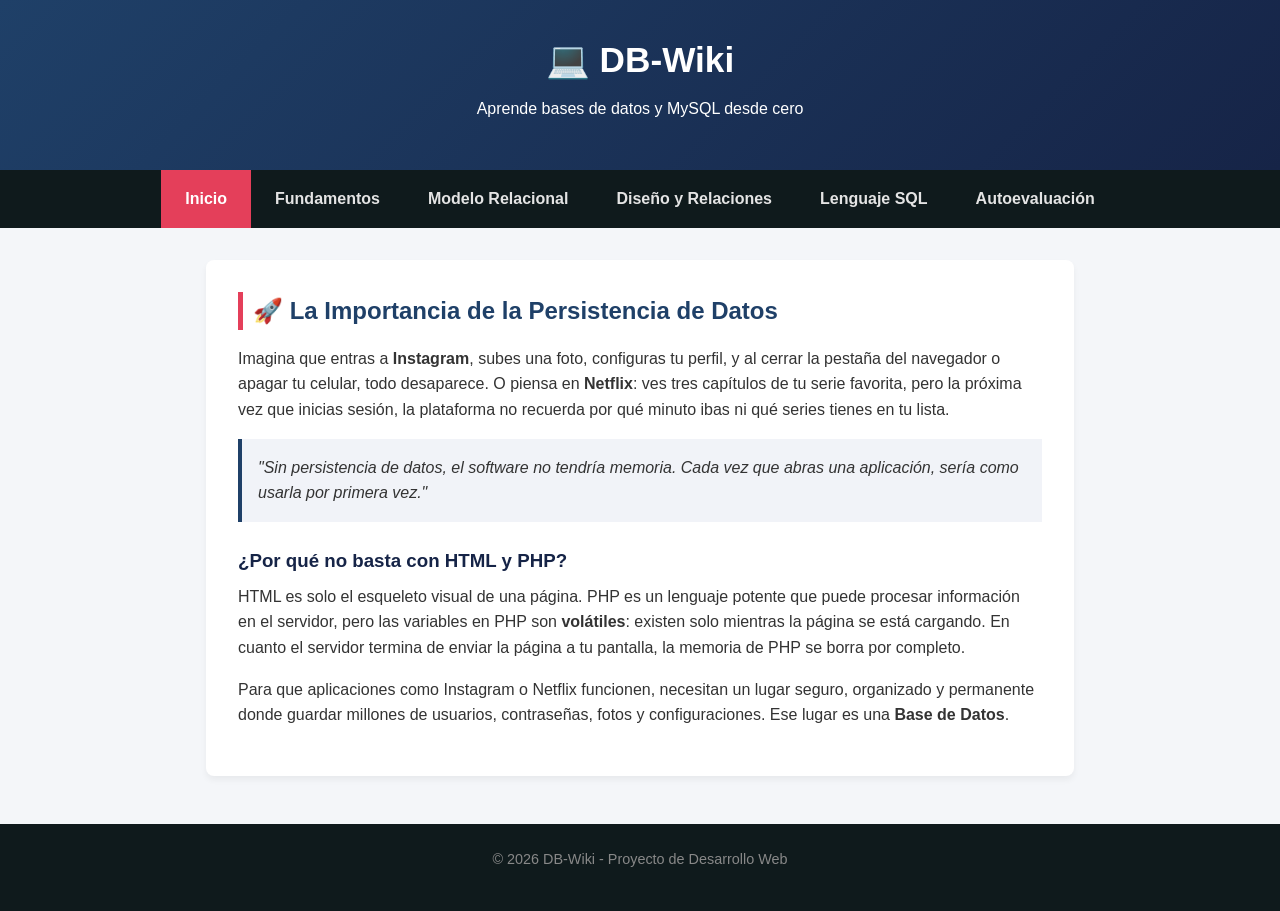
<file: index.html>
<!DOCTYPE html>
<html lang="es">
<head>
    <meta charset="UTF-8">
    <meta name="viewport" content="width=device-width, initial-scale=1.0">
    <title>DB-Wiki: El Universo de las Bases de Datos</title>
    <link rel="stylesheet" href="style.css">
</head>
<body>
    <header>
        <h1>💻 DB-Wiki</h1>
        <p>Aprende bases de datos y MySQL desde cero</p>
    </header>

    <nav>
        <a href="index.html" class="active">Inicio</a>
        <a href="fundamentos.html">Fundamentos</a>
        <a href="modelo.html">Modelo Relacional</a>
        <a href="diseno.html">Diseño y Relaciones</a>
        <a href="sql.html">Lenguaje SQL</a>
        <a href="test.php">Autoevaluación</a>
    </nav>

    <main>
        <section class="card">
            <h2>🚀 La Importancia de la Persistencia de Datos</h2>
            <p>Imagina que entras a <strong>Instagram</strong>, subes una foto, configuras tu perfil, y al cerrar la pestaña del navegador o apagar tu celular, todo desaparece. O piensa en <strong>Netflix</strong>: ves tres capítulos de tu serie favorita, pero la próxima vez que inicias sesión, la plataforma no recuerda por qué minuto ibas ni qué series tienes en tu lista.</p>
            
            <blockquote>
                "Sin persistencia de datos, el software no tendría memoria. Cada vez que abras una aplicación, sería como usarla por primera vez."
            </blockquote>

            <h3>¿Por qué no basta con HTML y PHP?</h3>
            <p>HTML es solo el esqueleto visual de una página. PHP es un lenguaje potente que puede procesar información en el servidor, pero las variables en PHP son <strong>volátiles</strong>: existen solo mientras la página se está cargando. En cuanto el servidor termina de enviar la página a tu pantalla, la memoria de PHP se borra por completo.</p>
            <p>Para que aplicaciones como Instagram o Netflix funcionen, necesitan un lugar seguro, organizado y permanente donde guardar millones de usuarios, contraseñas, fotos y configuraciones. Ese lugar es una <strong>Base de Datos</strong>.</p>
        </section>
    </main>

    <footer>
        <p>&copy; 2026 DB-Wiki - Proyecto de Desarrollo Web</p>
    </footer>
</body>
</html>
</file>
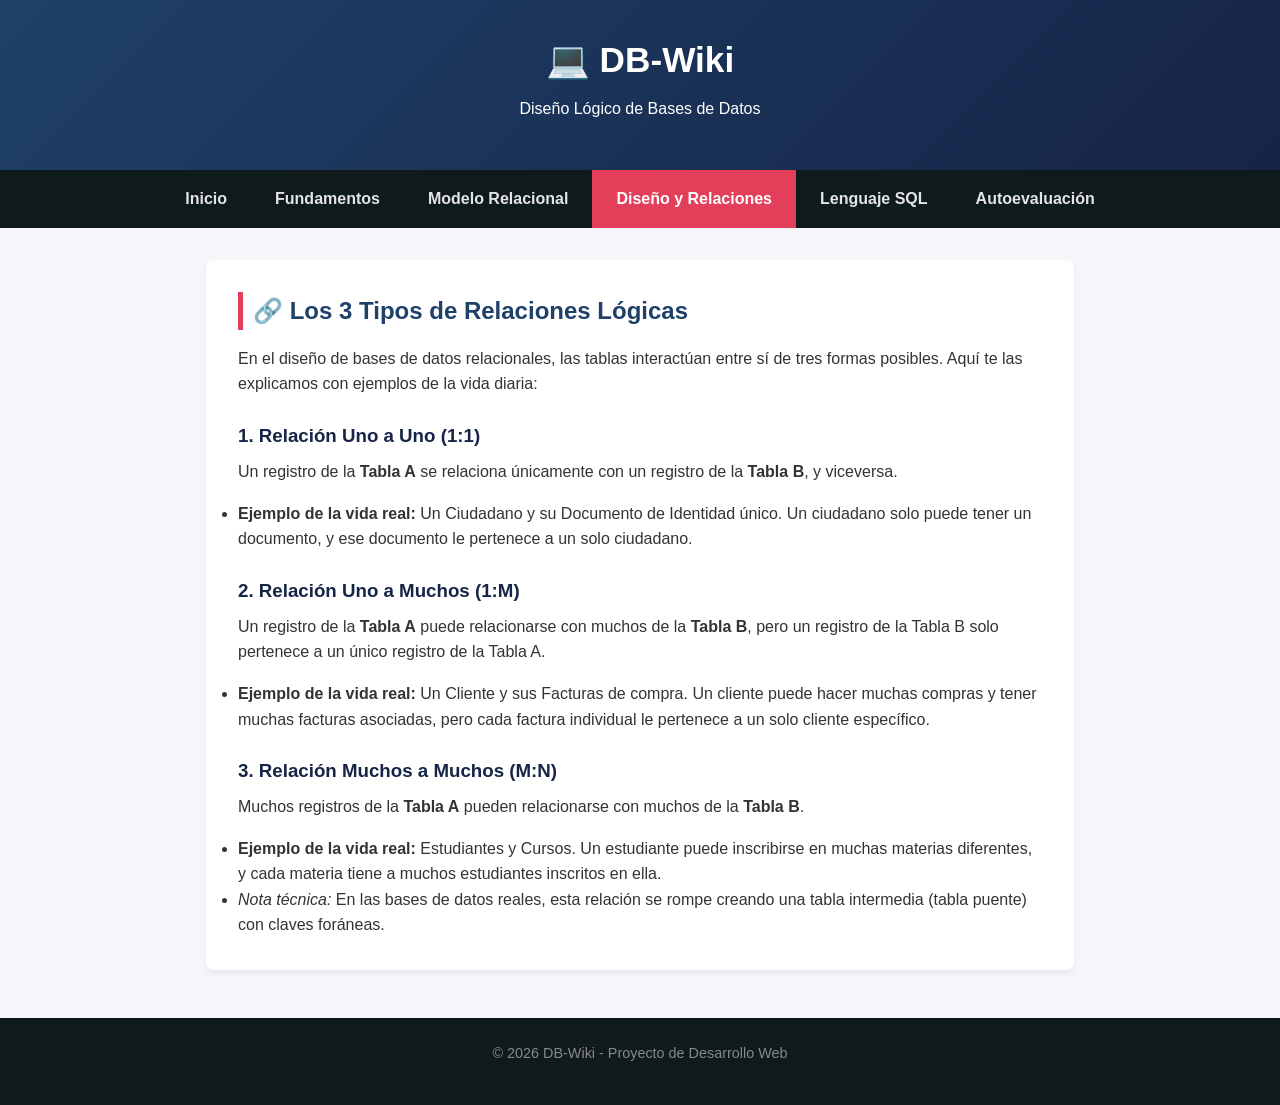
<file: diseno.html>
<!DOCTYPE html>
<html lang="es">
<head>
    <meta charset="UTF-8">
    <meta name="viewport" content="width=device-width, initial-scale=1.0">
    <title>Diseño y Relaciones - DB-Wiki</title>
    <link rel="stylesheet" href="style.css">
</head>
<body>
    <header>
        <h1>💻 DB-Wiki</h1>
        <p>Diseño Lógico de Bases de Datos</p>
    </header>

    <nav>
        <a href="index.html">Inicio</a>
        <a href="fundamentos.html">Fundamentos</a>
        <a href="modelo.html">Modelo Relacional</a>
        <a href="diseno.html" class="active">Diseño y Relaciones</a>
        <a href="sql.html">Lenguaje SQL</a>
        <a href="test.php">Autoevaluación</a>
    </nav>

    <main>
        <section class="card">
            <h2>🔗 Los 3 Tipos de Relaciones Lógicas</h2>
            <p>En el diseño de bases de datos relacionales, las tablas interactúan entre sí de tres formas posibles. Aquí te las explicamos con ejemplos de la vida diaria:</p>

            <h3>1. Relación Uno a Uno (1:1)</h3>
            <p>Un registro de la <strong>Tabla A</strong> se relaciona únicamente con un registro de la <strong>Tabla B</strong>, y viceversa.</p>
            <ul>
                <li><strong>Ejemplo de la vida real:</strong> Un Ciudadano y su Documento de Identidad único. Un ciudadano solo puede tener un documento, y ese documento le pertenece a un solo ciudadano.</li>
            </ul>

            <h3>2. Relación Uno a Muchos (1:M)</h3>
            <p>Un registro de la <strong>Tabla A</strong> puede relacionarse con muchos de la <strong>Tabla B</strong>, pero un registro de la Tabla B solo pertenece a un único registro de la Tabla A.</p>
            <ul>
                <li><strong>Ejemplo de la vida real:</strong> Un Cliente y sus Facturas de compra. Un cliente puede hacer muchas compras y tener muchas facturas asociadas, pero cada factura individual le pertenece a un solo cliente específico.</li>
            </ul>

            <h3>3. Relación Muchos a Muchos (M:N)</h3>
            <p>Muchos registros de la <strong>Tabla A</strong> pueden relacionarse con muchos de la <strong>Tabla B</strong>.</p>
            <ul>
                <li><strong>Ejemplo de la vida real:</strong> Estudiantes y Cursos. Un estudiante puede inscribirse en muchas materias diferentes, y cada materia tiene a muchos estudiantes inscritos en ella.</li>
                <li><em>Nota técnica:</em> En las bases de datos reales, esta relación se rompe creando una tabla intermedia (tabla puente) con claves foráneas.</li>
            </ul>
        </section>
    </main>

    <footer>
        <p>&copy; 2026 DB-Wiki - Proyecto de Desarrollo Web</p>
    </footer>
</body>
</html>
</file>
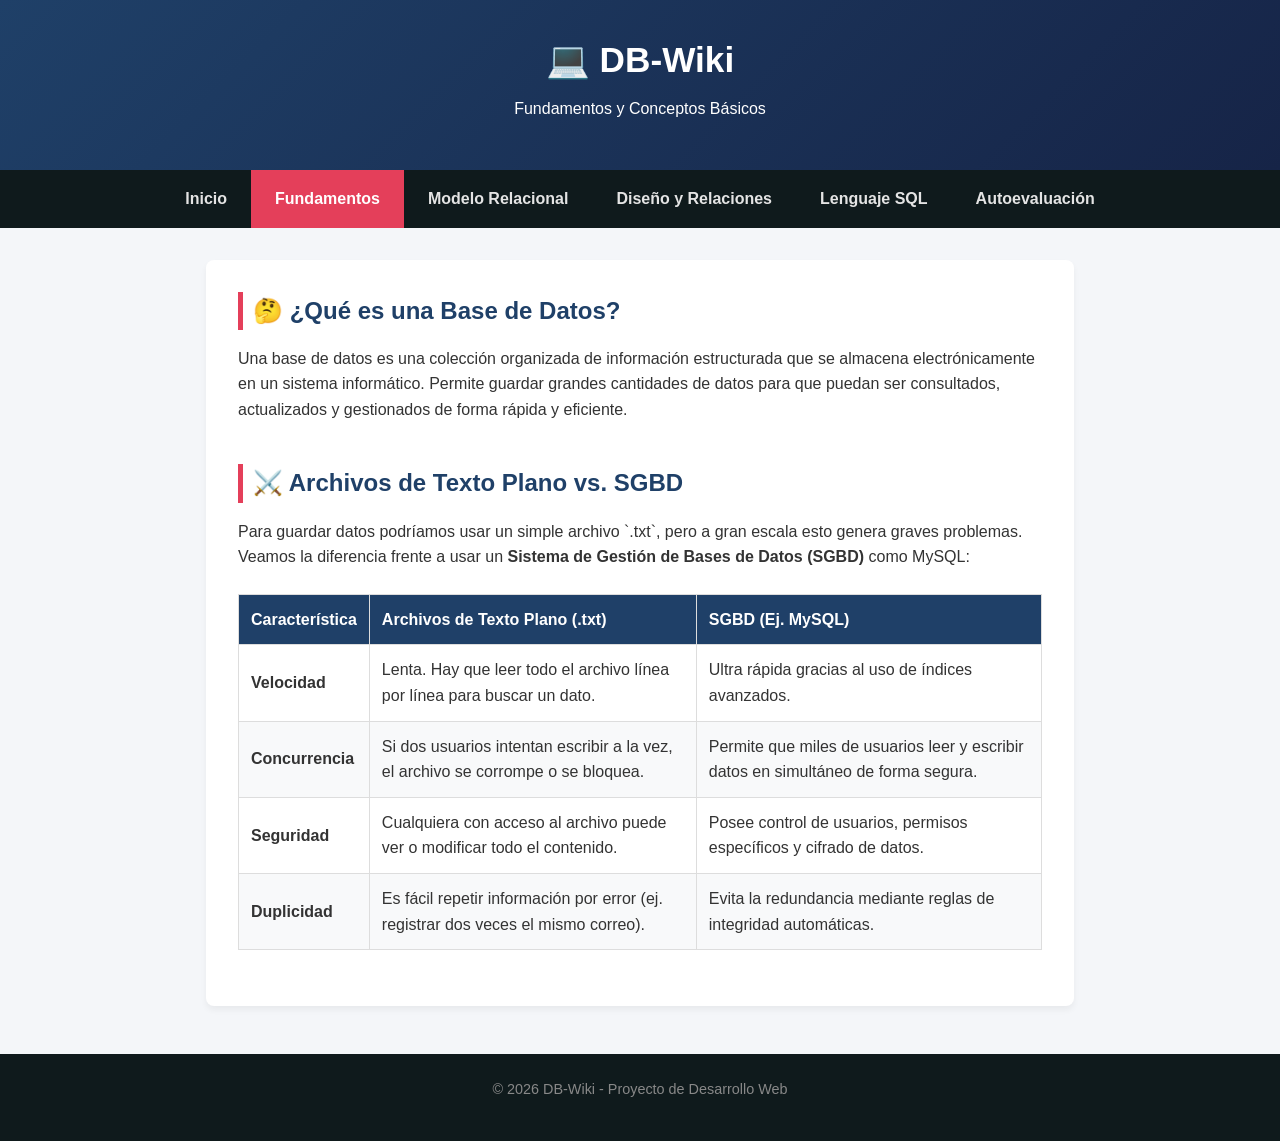
<file: fundamentos.html>
<!DOCTYPE html>
<html lang="es">
<head>
    <meta charset="UTF-8">
    <meta name="viewport" content="width=device-width, initial-scale=1.0">
    <title>Fundamentos - DB-Wiki</title>
    <link rel="stylesheet" href="style.css">
</head>
<body>
    <header>
        <h1>💻 DB-Wiki</h1>
        <p>Fundamentos y Conceptos Básicos</p>
    </header>

    <nav>
        <a href="index.html">Inicio</a>
        <a href="fundamentos.html" class="active">Fundamentos</a>
        <a href="modelo.html">Modelo Relacional</a>
        <a href="diseno.html">Diseño y Relaciones</a>
        <a href="sql.html">Lenguaje SQL</a>
        <a href="test.php">Autoevaluación</a>
    </nav>

    <main>
        <section class="card">
            <h2>🤔 ¿Qué es una Base de Datos?</h2>
            <p>Una base de datos es una colección organizada de información estructurada que se almacena electrónicamente en un sistema informático. Permite guardar grandes cantidades de datos para que puedan ser consultados, actualizados y gestionados de forma rápida y eficiente.</p>

            <br>
            <h2>⚔️ Archivos de Texto Plano vs. SGBD</h2>
            <p>Para guardar datos podríamos usar un simple archivo `.txt`, pero a gran escala esto genera graves problemas. Veamos la diferencia frente a usar un <strong>Sistema de Gestión de Bases de Datos (SGBD)</strong> como MySQL:</p>

            <table>
                <thead>
                    <tr>
                        <th>Característica</th>
                        <th>Archivos de Texto Plano (.txt)</th>
                        <th>SGBD (Ej. MySQL)</th>
                    </tr>
                </thead>
                <tbody>
                    <tr>
                        <td><strong>Velocidad</strong></td>
                        <td>Lenta. Hay que leer todo el archivo línea por línea para buscar un dato.</td>
                        <td>Ultra rápida gracias al uso de índices avanzados.</td>
                    </tr>
                    <tr>
                        <td><strong>Concurrencia</strong></td>
                        <td>Si dos usuarios intentan escribir a la vez, el archivo se corrompe o se bloquea.</td>
                        <td>Permite que miles de usuarios leer y escribir datos en simultáneo de forma segura.</td>
                    </tr>
                    <tr>
                        <td><strong>Seguridad</strong></td>
                        <td>Cualquiera con acceso al archivo puede ver o modificar todo el contenido.</td>
                        <td>Posee control de usuarios, permisos específicos y cifrado de datos.</td>
                    </tr>
                    <tr>
                        <td><strong>Duplicidad</strong></td>
                        <td>Es fácil repetir información por error (ej. registrar dos veces el mismo correo).</td>
                        <td>Evita la redundancia mediante reglas de integridad automáticas.</td>
                    </tr>
                </tbody>
            </table>
        </section>
    </main>

    <footer>
        <p>&copy; 2026 DB-Wiki - Proyecto de Desarrollo Web</p>
    </footer>
</body>
</html>
</file>
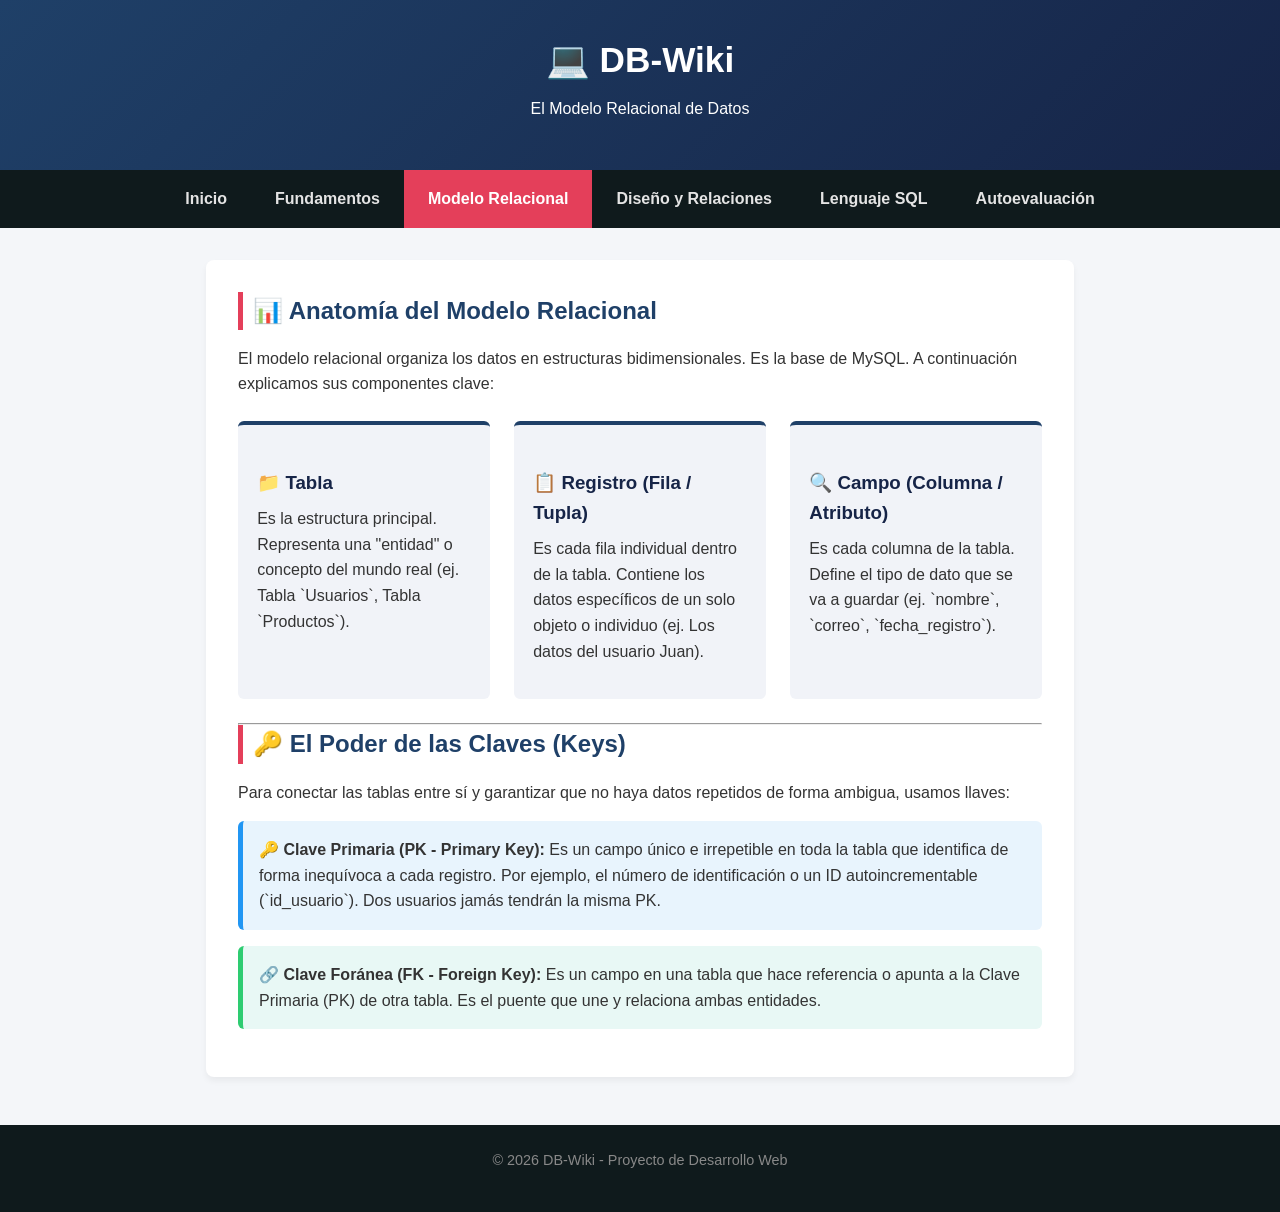
<file: modelo.html>
<!DOCTYPE html>
<html lang="es">
<head>
    <meta charset="UTF-8">
    <meta name="viewport" content="width=device-width, initial-scale=1.0">
    <title>Modelo Relacional - DB-Wiki</title>
    <link rel="stylesheet" href="style.css">
</head>
<body>
    <header>
        <h1>💻 DB-Wiki</h1>
        <p>El Modelo Relacional de Datos</p>
    </header>

    <nav>
        <a href="index.html">Inicio</a>
        <a href="fundamentos.html">Fundamentos</a>
        <a href="modelo.html" class="active">Modelo Relacional</a>
        <a href="diseno.html">Diseño y Relaciones</a>
        <a href="sql.html">Lenguaje SQL</a>
        <a href="test.php">Autoevaluación</a>
    </nav>

    <main>
        <section class="card">
            <h2>📊 Anatomía del Modelo Relacional</h2>
            <p>El modelo relacional organiza los datos en estructuras bidimensionales. Es la base de MySQL. A continuación explicamos sus componentes clave:</p>

            <div class="grid">
                <div class="concept-box">
                    <h3>📁 Tabla</h3>
                    <p>Es la estructura principal. Representa una "entidad" o concepto del mundo real (ej. Tabla `Usuarios`, Tabla `Productos`).</p>
                </div>
                <div class="concept-box">
                    <h3>📋 Registro (Fila / Tupla)</h3>
                    <p>Es cada fila individual dentro de la tabla. Contiene los datos específicos de un solo objeto o individuo (ej. Los datos del usuario Juan).</p>
                </div>
                <div class="concept-box">
                    <h3>🔍 Campo (Columna / Atributo)</h3>
                    <p>Es cada columna de la tabla. Define el tipo de dato que se va a guardar (ej. `nombre`, `correo`, `fecha_registro`).</p>
                </div>
            </div>

            <hr>

            <h2>🔑 El Poder de las Claves (Keys)</h2>
            <p>Para conectar las tablas entre sí y garantizar que no haya datos repetidos de forma ambigua, usamos llaves:</p>
            
            <div class="alert-box pk">
                <strong>🔑 Clave Primaria (PK - Primary Key):</strong> Es un campo único e irrepetible en toda la tabla que identifica de forma inequívoca a cada registro. Por ejemplo, el número de identificación o un ID autoincrementable (`id_usuario`). Dos usuarios jamás tendrán la misma PK.
            </div>

            <div class="alert-box fk">
                <strong>🔗 Clave Foránea (FK - Foreign Key):</strong> Es un campo en una tabla que hace referencia o apunta a la Clave Primaria (PK) de otra tabla. Es el puente que une y relaciona ambas entidades.
            </div>
        </section>
    </main>

    <footer>
        <p>&copy; 2026 DB-Wiki - Proyecto de Desarrollo Web</p>
    </footer>
</body>
</html>
</file>
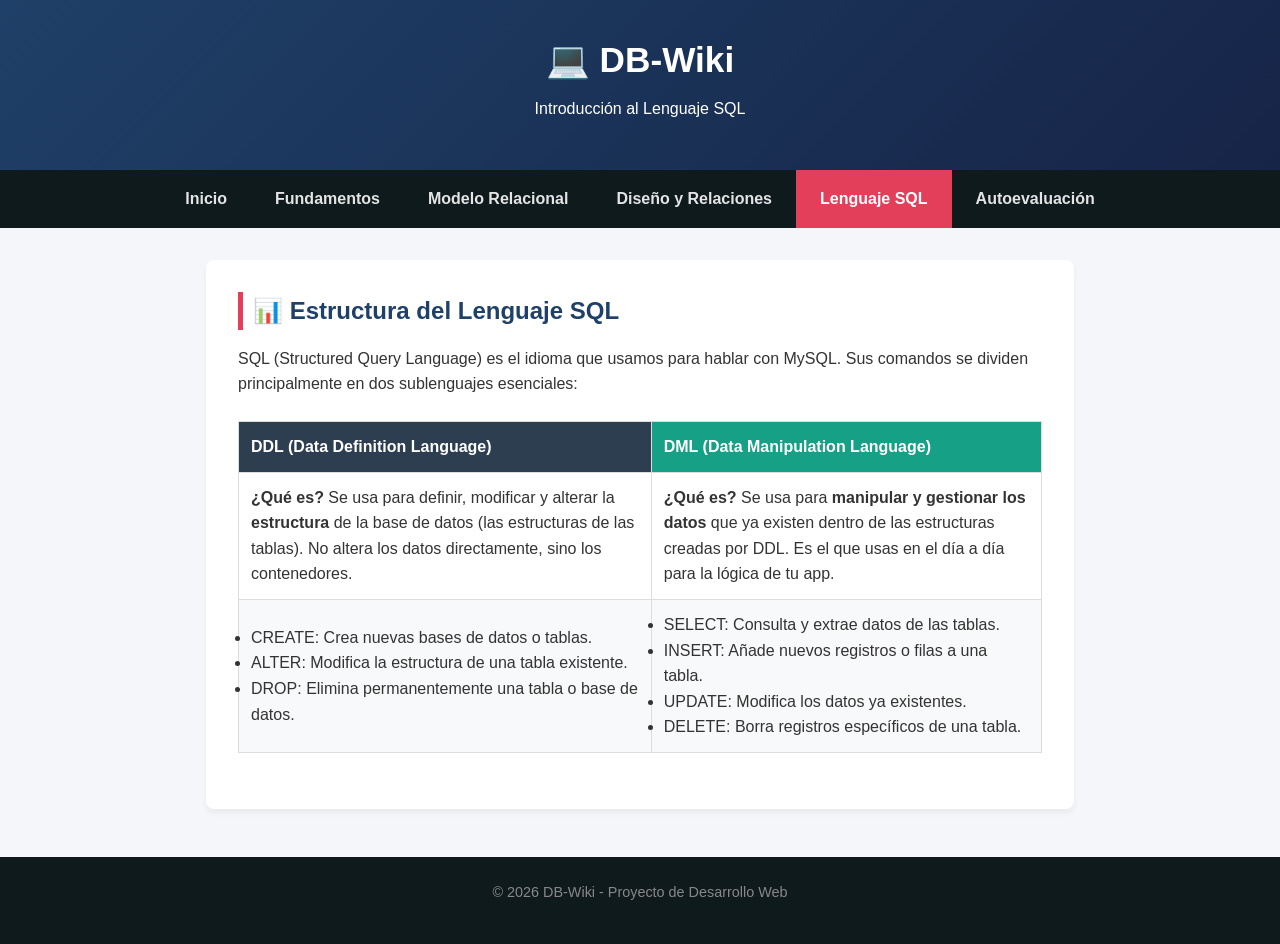
<file: sql.html>
<!DOCTYPE html>
<html lang="es">
<head>
    <meta charset="UTF-8">
    <meta name="viewport" content="width=device-width, initial-scale=1.0">
    <title>Lenguaje SQL - DB-Wiki</title>
    <link rel="stylesheet" href="style.css">
</head>
<body>
    <header>
        <h1>💻 DB-Wiki</h1>
        <p>Introducción al Lenguaje SQL</p>
    </header>

    <nav>
        <a href="index.html">Inicio</a>
        <a href="fundamentos.html">Fundamentos</a>
        <a href="modelo.html">Modelo Relacional</a>
        <a href="diseno.html">Diseño y Relaciones</a>
        <a href="sql.html" class="active">Lenguaje SQL</a>
        <a href="test.php">Autoevaluación</a>
    </nav>

    <main>
        <section class="card">
            <h2>📊 Estructura del Lenguaje SQL</h2>
            <p>SQL (Structured Query Language) es el idioma que usamos para hablar con MySQL. Sus comandos se dividen principalmente en dos sublenguajes esenciales:</p>

            <table class="sql-table">
                <thead>
                    <tr>
                        <th style="background-color: #2c3e50; color: white;">DDL (Data Definition Language)</th>
                        <th style="background-color: #16a085; color: white;">DML (Data Manipulation Language)</th>
                    </tr>
                </thead>
                <tbody>
                    <tr>
                        <td>
                            <strong>¿Qué es?</strong> Se usa para definir, modificar y alterar la <strong>estructura</strong> de la base de datos (las estructuras de las tablas). No altera los datos directamente, sino los contenedores.
                        </td>
                        <td>
                            <strong>¿Qué es?</strong> Se usa para <strong>manipular y gestionar los datos</strong> que ya existen dentro de las estructuras creadas por DDL. Es el que usas en el día a día para la lógica de tu app.
                        </td>
                    </tr>
                    <tr>
                        <td>
                            <ul>
                                <li><code>CREATE</code>: Crea nuevas bases de datos o tablas.</li>
                                <li><code>ALTER</code>: Modifica la estructura de una tabla existente.</li>
                                <li><code>DROP</code>: Elimina permanentemente una tabla o base de datos.</li>
                            </ul>
                        </td>
                        <td>
                            <ul>
                                <li><code>SELECT</code>: Consulta y extrae datos de las tablas.</li>
                                <li><code>INSERT</code>: Añade nuevos registros o filas a una tabla.</li>
                                <li><code>UPDATE</code>: Modifica los datos ya existentes.</li>
                                <li><code>DELETE</code>: Borra registros específicos de una tabla.</li>
                            </ul>
                        </td>
                    </tr>
                </tbody>
            </table>
        </section>
    </main>

    <footer>
        <p>&copy; 2026 DB-Wiki - Proyecto de Desarrollo Web</p>
    </footer>
</body>
</html>
</file>
<file: style.css>
* {
    margin: 0;
    padding: 0;
    box-sizing: border-box;
    font-family: 'Segoe UI', Tahoma, Geneva, Verdana, sans-serif;
}

body {
    background-color: #f4f6f9;
    color: #333;
    line-height: 1.6;
}

header {
    background: linear-gradient(135deg, #1f4068, #162447);
    color: #ffffff;
    text-align: center;
    padding: 2rem 1rem;
}

header h1 {
    font-size: 2.2rem;
    margin-bottom: 0.5rem;
}

nav {
    background-color: #0f1a1c;
    display: flex;
    justify-content: center;
    flex-wrap: wrap;
    position: sticky;
    top: 0;
    z-index: 100;
}

nav a {
    color: #e4e4e4;
    padding: 1rem 1.5rem;
    text-decoration: none;
    font-weight: 600;
    transition: background 0.3s ease;
}

nav a:hover, nav a.active {
    background-color: #e43f5a;
    color: white;
}

main {
    max-width: 900px;
    margin: 2rem auto;
    padding: 0 1rem;
}

.card {
    background: #ffffff;
    padding: 2rem;
    border-radius: 8px;
    box-shadow: 0 4px 6px rgba(0,0,0,0.05);
    margin-bottom: 2rem;
}

h2 {
    color: #1f4068;
    margin-bottom: 1rem;
    border-left: 5px solid #e43f5a;
    padding-left: 10px;
}

h3 {
    color: #162447;
    margin: 1.5rem 0 0.5rem 0;
}

p {
    margin-bottom: 1rem;
}

blockquote {
    background-color: #f1f3f8;
    border-left: 4px solid #1f4068;
    padding: 1rem;
    font-style: italic;
    margin: 1rem 0;
}

table {
    width: 100%;
    border-collapse: collapse;
    margin: 1.5rem 0;
}

table th, table td {
    border: 1px solid #ddd;
    padding: 12px;
    text-align: left;
}

table th {
    background-color: #1f4068;
    color: white;
}

table tr:nth-child(even) {
    background-color: #f8f9fa;
}

.grid {
    display: grid;
    grid-template-columns: repeat(auto-fit, minmax(250px, 1fr));
    gap: 1.5rem;
    margin: 1.5rem 0;
}

.concept-box {
    background: #f1f3f8;
    padding: 1.2rem;
    border-radius: 6px;
    border-top: 4px solid #1f4068;
}

.alert-box {
    padding: 1rem;
    border-radius: 6px;
    margin: 1rem 0;
}
.pk { background-color: #e8f4fd; border-left: 5px solid #2196f3; }
.fk { background-color: #e8f8f5; border-left: 5px solid #2ecc71; }

.form-group {
    background: #f9f9f9;
    padding: 1.2rem;
    border-radius: 6px;
    margin-bottom: 1.2rem;
    border: 1px solid #eef0f2;
}

input[type="text"] {
    width: 100%;
    padding: 10px;
    margin-top: 5px;
    border: 1px solid #ccc;
    border-radius: 4px;
}

.btn-submit {
    background-color: #e43f5a;
    color: white;
    border: none;
    padding: 12px 20px;
    font-size: 1rem;
    border-radius: 4px;
    cursor: pointer;
    width: 100%;
    font-weight: bold;
    transition: background 0.2s;
}

.btn-submit:hover {
    background-color: #b52b43;
}

.resultado {
    background-color: #f4fbf7;
    border: 2px dashed #27ae60;
    padding: 1.5rem;
    border-radius: 6px;
    text-align: center;
}

.score {
    font-size: 1.3rem;
    margin: 1rem 0;
}

.btn-back {
    display: inline-block;
    background-color: #1f4068;
    color: white;
    padding: 8px 15px;
    text-decoration: none;
    border-radius: 4px;
}

footer {
    text-align: center;
    padding: 1.5rem;
    background-color: #0f1a1c;
    color: #888;
    font-size: 0.9rem;
    margin-top: 3rem;
}
</file>
